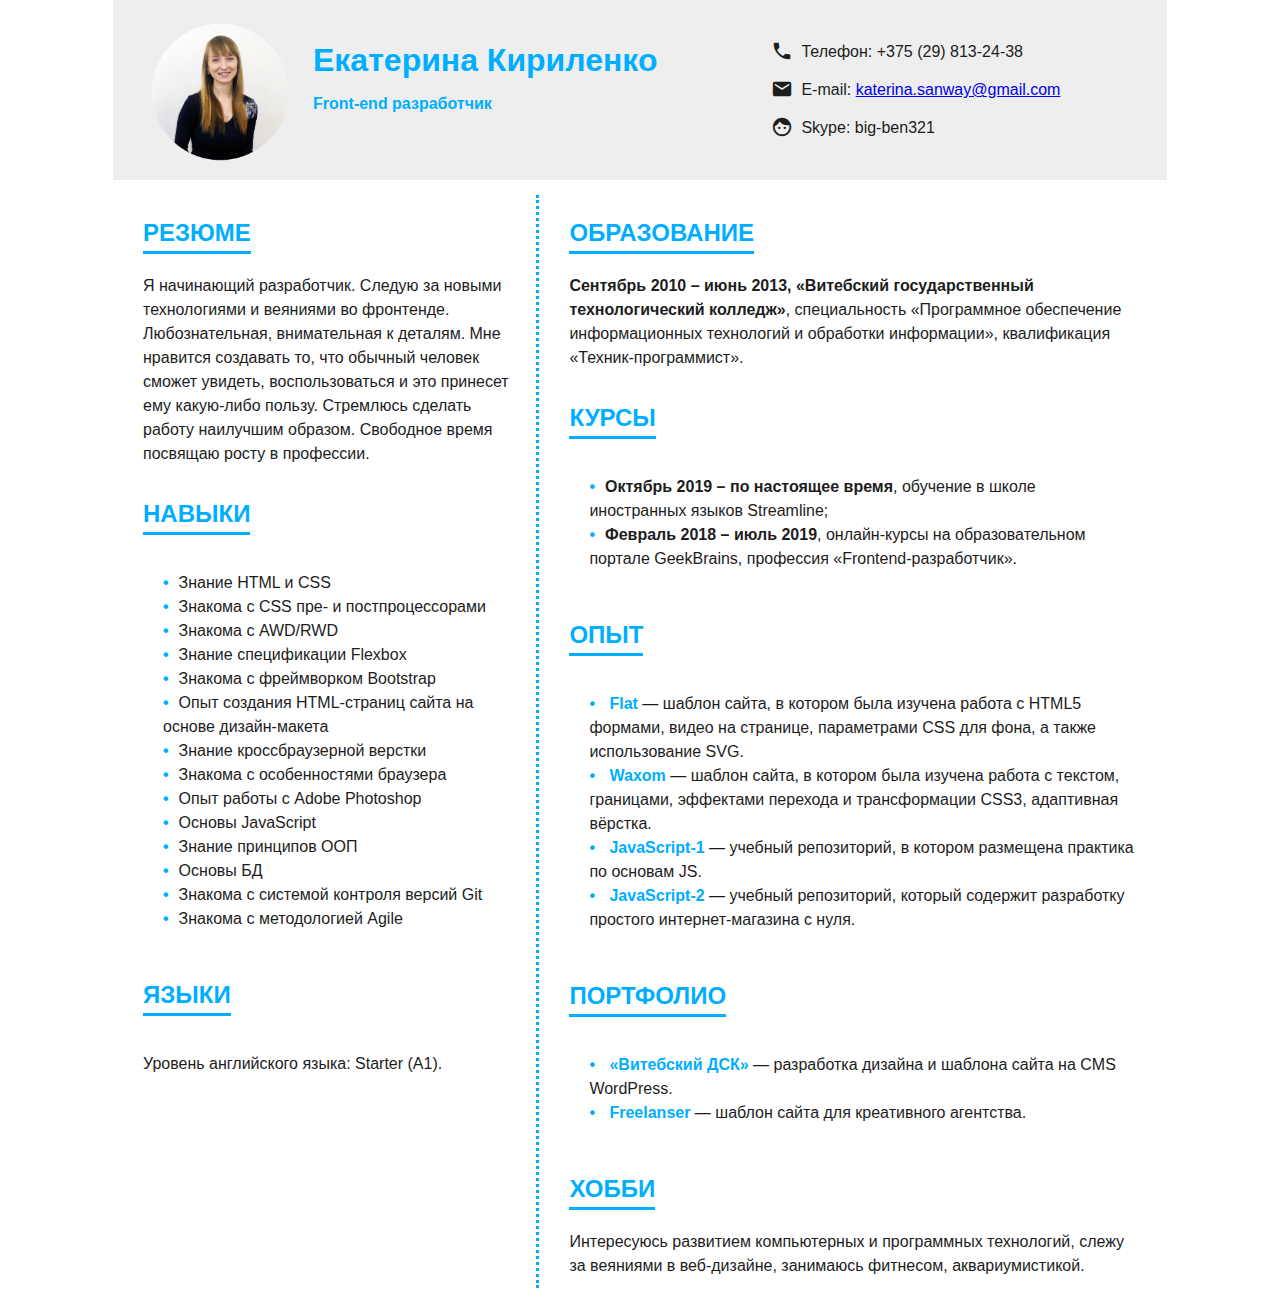
<file: index.html>
<!DOCTYPE html>
<html lang="ru">
<head>
  <meta charset="UTF-8">
  <meta name="viewport" content="width=device-width, initial-scale=1.0">
  <title>Resume</title>
  <link rel="stylesheet" href="normalize.css">
  <link href="https://fonts.googleapis.com/icon?family=Material+Icons"
      rel="stylesheet">
  <link rel="stylesheet" href="style.css">
</head>
<body>
  <header>
    <div class="container">
      <div class="fio left-column">
        <img class="photo" src="photo.png" alt="my photo" width="150">
        <h1>Екатерина Кириленко</h1>
        <h4>Front-end разработчик</h4>
      </div>
      <div class="contacts right-column">
        <ul>
          <li>
            <i class="material-icons">phone</i>
            <span>Телефон: +375 (29) 813-24-38</span>
          </li>
          <li>
            <i class="material-icons">email</i>
            <span>E-mail: <a href="https://katerina.sanway@gmail.com" target="_blank">katerina.sanway@gmail.com</a></span>
          </li>
          <li>
            <i class="material-icons">face</i>
            <span>Skype: big-ben321</span>
          </li>
        </ul>
      </div>      
    </div>
  </header>
  <main>
    <div class="container">
      <div class="left-column">
        <section class="about">
          <h2>Резюме</h2>
          <div> 
            Я начинающий разработчик. Следую за новыми технологиями и веяниями во фронтенде. Любознательная, внимательная к деталям. Мне нравится создавать то, что обычный человек сможет увидеть, воспользоваться и это принесет ему какую-либо пользу. Стремлюсь сделать работу наилучшим образом. Свободное время посвящаю росту в профессии.
          </div>
        </section>
        <section class="skills">
          <h2>Навыки</h2>
          <div>
            <ul>
              <li>Знание HTML и CSS</li>
              <li>Знакома с CSS пре- и постпроцессорами</li>
              <li>Знакома с AWD/RWD</li>
              <li>Знание спецификации Flexbox</li>
              <li>Знакома с фреймворком Bootstrap</li>
              <li>Опыт создания HTML-страниц сайта на основе дизайн-макета</li>
              <li>Знание кроссбраузерной верстки</li>
              <li>Знакома с особенностями браузера</li>
              <li>Опыт работы с Adobe Photoshop</li>
              <li>Основы JavaScript</li>
              <li>Знание принципов ООП</li>
              <li>Основы БД</li>
              <li>Знакома с системой контроля версий Git</li>
              <li>Знакома с методологией Agile</li>
            </ul>
          </div>
        </section>   
        <section class="languages">
          <h2>Языки</h2>
          <p>Уровень английского языка: Starter (A1). </p>
        </section>           
      </div>
      <div class="right-column">
        <section class="education">
          <h2>Образование</h2>
          <div>
            <b>Сентябрь 2010 – июнь 2013, «Витебский государственный технологический колледж»</b>, специальность «Программное обеспечение информационных технологий и обработки информации», квалификация «Техник-программист».
          </div>
        </section>
        <section class="courses">
          <h2>Курсы</h2>
          <div>
            <ul>
              <li><b>Октябрь 2019 – по настоящее время</b>, обучение в школе иностранных языков Streamline;</li>
              <li><b>Февраль 2018 – июль 2019</b>, онлайн-курсы на образовательном портале GeekBrains, профессия «Frontend-разработчик».</li>
            </ul>
          </div>
        </section>    
        <section class="experience">
          <h2>Опыт</h2>
          <div>
            <ul>
              <li>
                <a href="https://github.com/katerina-kirilenko/flat-website-template" target="_blank">Flat</a> — шаблон сайта, в котором была изучена работа с HTML5 формами, видео на странице, параметрами CSS для фона, а  также использование SVG.</li>
              <li>
                <a href="https://github.com/katerina-kirilenko/Waxom" target="_blank">Waxom</a> — шаблон сайта, в котором была изучена работа с текстом, границами, эффектами перехода и трансформации CSS3, адаптивная вёрстка.
              </li>
              <li>
                <a href="https://github.com/katerina-kirilenko/JavaScript-1" target="_blank">JavaScript-1</a> — учебный репозиторий, в котором размещена практика по основам JS.</li>
              <li>
                <a href="https://github.com/katerina-kirilenko/JavaScript-2" target="_blank">JavaScript-2</a> — учебный репозиторий, который содержит разработку простого интернет-магазина с нуля. 
              </li>
            </ul>
          </div>
        </section>
        <section class="portfolio">
          <h2>Портфолио</h2>
          <div>
            <ul>
              <li>
                <a href="http://vitdsk.by/" target="_blank">«Витебский ДСК»</a> — разработка дизайна и шаблона сайта на CMS WordPress.</li>
              <li>
                <a href="https://github.com/katerina-kirilenko/Freelanser" target="_blank">Freelanser</a> — шаблон сайта для креативного агентства.</li>
            </ul>
          </div>
        </section>
        <section class="hobbies">
          <h2>Хобби</h2>
          <div>
            Интересуюсь развитием компьютерных и программных технологий, слежу за веяниями в веб-дизайне, занимаюсь фитнесом, аквариумистикой.
          </div>
        </section>        
      </div>
    </div>      
  </main>
</body>
</html>
</file>
<file: style.css>
/* Общие стили */
body {
  font-size: 16px;
  line-height: 1.5;
  font-family: "Arial", sans-serif;
  color: #1d1d1d;
}
.container {
  display: flex;
  justify-content: space-between;
  max-width: 1024px;
  margin: 0 auto;
  padding: 15px;
}

.left-column, .right-column {
  padding: 0 15px;
}

h1, h2, h3, h4 {
  text-transform: uppercase;
  color: #00aeff;
}

section {
  padding-bottom: 10px;
}

section h2 {
  display: inline-block;
  border-bottom: 3px solid #00aeff;
}

ul {
  padding-left: 20px;
}

li {
  list-style-type: none; 
}

/* Стили хэдера*/
header .container {  
  background-color: #eeeeee;
}

.fio {
  flex-basis: 60%;
  align-self: center;
}

.photo {
  float: left;
  margin-right: 20px;
}

.fio h1 {
  margin-bottom: 8px;
  text-transform: capitalize;
}
.fio h4 {
  margin-top: 6px;
  text-transform: none;
}

.contacts {
  flex-basis: 40%;
  align-self: center;
}

.material-icons {
  margin-right: 8px;
  font-size: 22px;
}

.contacts li {
  display: flex;
  align-content: center;
  padding: 7px 0;
}

/* Стили контента*/
main .left-column {
  flex-basis: 40%;
  border-right: 3px dotted #00aeff;
} 

main .right-column {
  flex-basis: 60%;
  padding-left: 30px;
}

main li:before {
  color:#00aeff; 
  content: "•"; 
  font-weight: bold;
  padding-right: 10px; 
}

.experience a, .portfolio a {
  text-decoration: none;
  font-weight: bold;
  color: #00aeff;
}

.experience a:hover, .portfolio a:hover {
  color: #0055a5;
}
</file>
